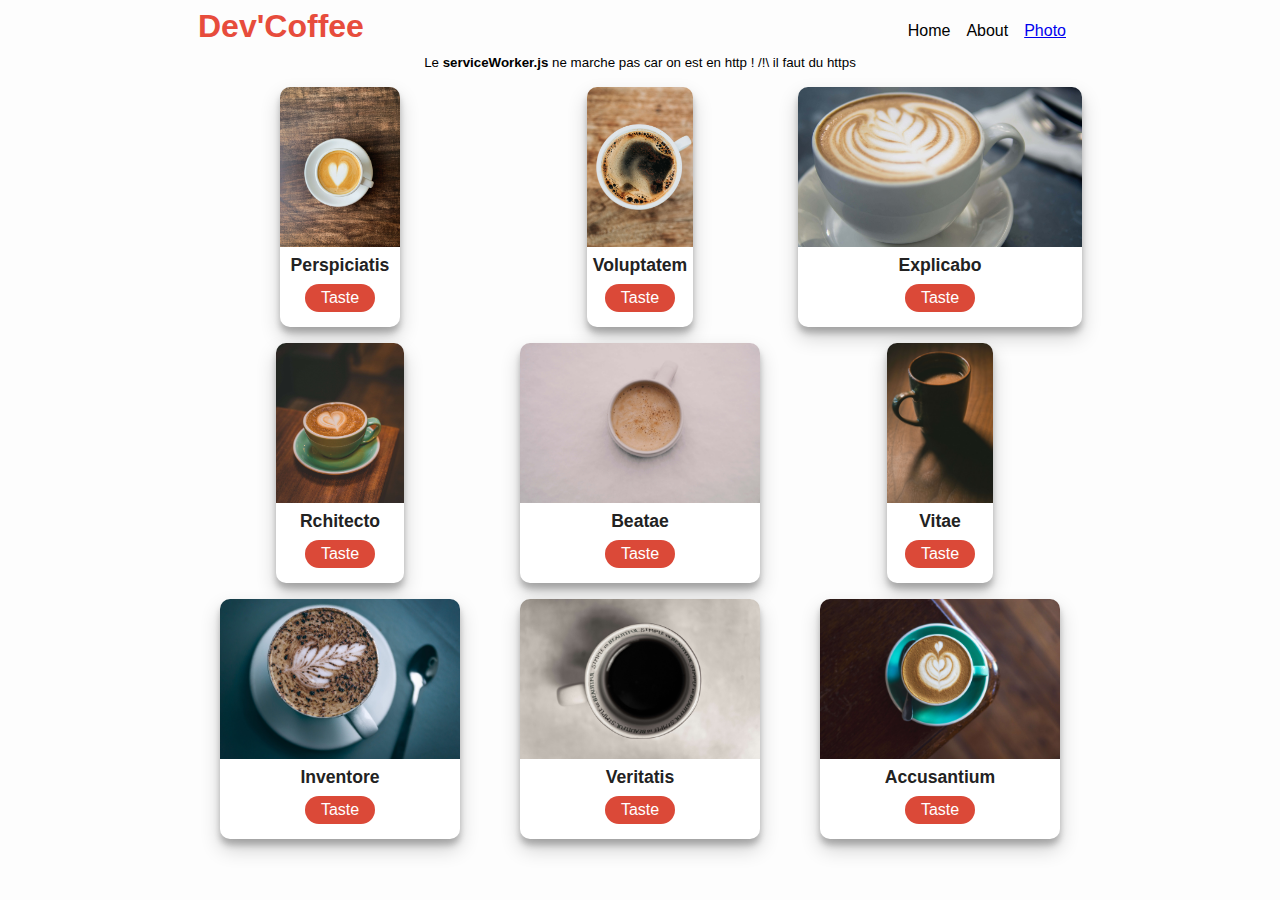
<file: index.html>
<!DOCTYPE html>
<html lang="en">
  <head>
    <meta charset="UTF-8" />
    <meta name="viewport" content="width=device-width, initial-scale=1.0" />
    <meta http-equiv="X-UA-Compatible" content="ie=edge" />
    <link rel="stylesheet" href="css/style.css" />
    <title>Dev'Coffee PWA</title>
    
    <link rel="manifest" href="manifest.json" />
    <!-- ios support -->
    <link rel="apple-touch-icon" href="images/icons/icon-72x72.png" />
    <link rel="apple-touch-icon" href="images/icons/icon-96x96.png" />
    <link rel="apple-touch-icon" href="images/icons/icon-128x128.png" />
    <link rel="apple-touch-icon" href="images/icons/icon-144x144.png" />
    <link rel="apple-touch-icon" href="images/icons/icon-152x152.png" />
    <link rel="apple-touch-icon" href="images/icons/icon-192x192.png" />
    <link rel="apple-touch-icon" href="images/icons/icon-384x384.png" />
    <link rel="apple-touch-icon" href="images/icons/icon-512x512.png" />
    <meta name="apple-mobile-web-app-status-bar" content="#db4938" />
    <meta name="theme-color" content="#db4938" />


  </head>
  <body>
    <main>
      <nav>
        <h1>Dev'Coffee</h1>
        <ul>
          <li>Home</li>
          <li>About</li>
          <li><a href="photo.html">Photo</a></li>
        </ul>
      </nav>
      <div><span><small>Le <b>serviceWorker.js</b> ne marche pas car on est en http ! /!\ il faut du https</small></span></div>
      <div class="container"></div>
    </main>
    <script src="js/app.js"></script>
  </body>
</html>
</file>
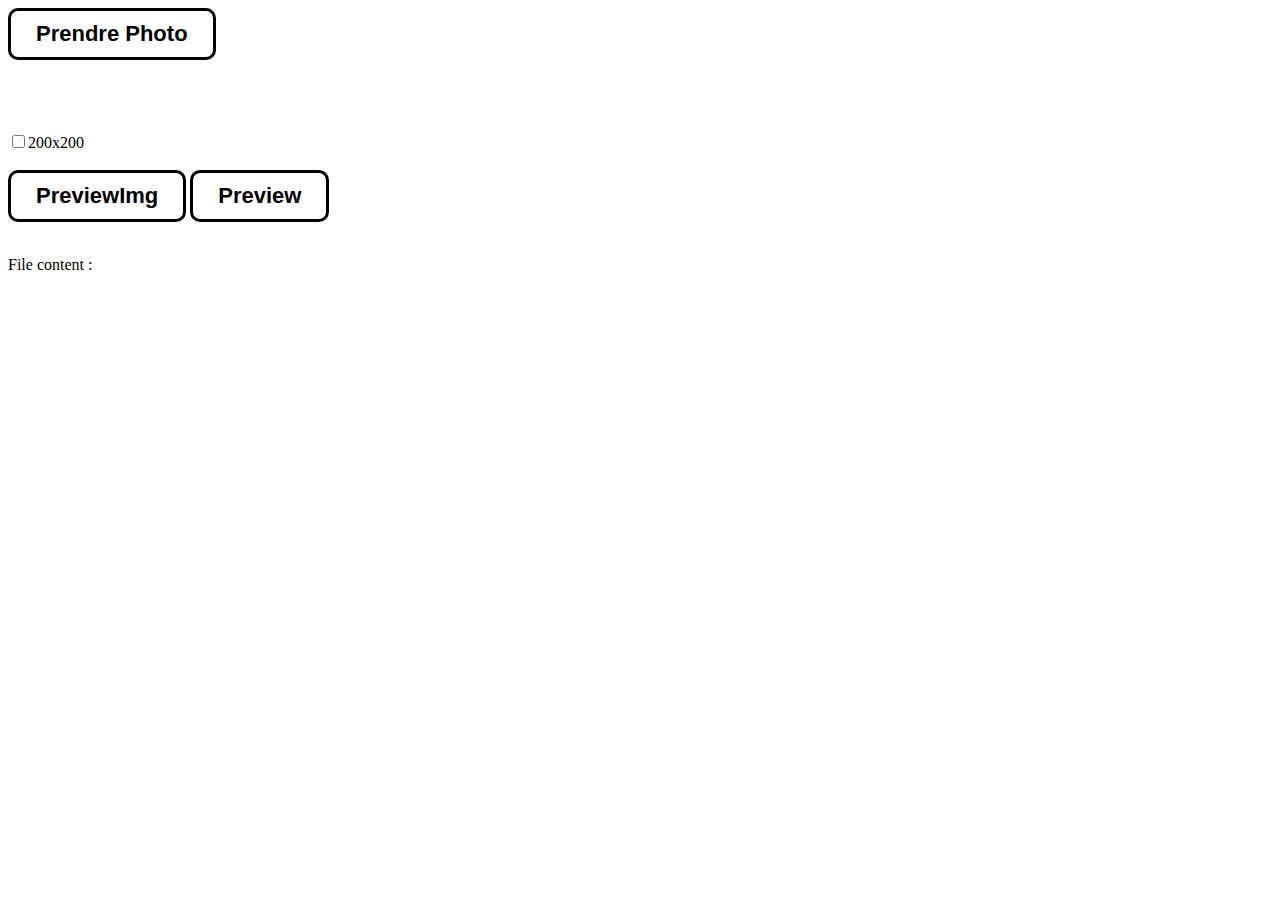
<file: photo.html>
<html>
<head>
<meta name="viewport" content="width=device-width, initial-scale=1, maximum-scale=1.0, minimum-scale=0.86">


<!-- FF 2021-12-09 -->
<style>

main {
  # width:100vw;
  max-width: 900px;
  # overflow-y: scroll;
  overflow-x: hidden;
}

# https://waytolearnx.com/2019/07/changer-le-bouton-parcourir-dun-input-de-type-file-avec-css.html
.parent-div {
  display: inline-block;
  position: relative;
  overflow: hidden;
}
.parent-div input[type=file] {
  left: 0;
  top: 0;
  opacity: 0;
  position: absolute;
  font-size: 90px;
}
.btn-upload {
  background-color: #fff;
  border: 3px solid #000;
  color: #000;
  padding: 10px 25px;
  border-radius: 10px;
  font-size: 22px;
  font-weight: bold;
}

</style>
</head>

<body>
<main>
<!-- Un élément HTML pour recueillir l’affichage Geolocalisation-->
<div id="infoposition"></div>


<form name="myForm" action="" method="post">
  <div class="parent-div">
    <button class="btn-upload">Prendre Photo</button>
    <span id="fileName" style='font-size: small'></span>
    <input id="fileForUpload" type="file" accept="image/*;" capture="camera" onchange="previewForm();">
  </div>
  <div>
    <br/><br/> <br/><br/>
    <input id="sizePhotoCheckbox" type="checkbox" onchange="setSizePhoto()">200x200<checkbox>
    <br/><br/>
    <input class="btn-upload" type="button" value="PreviewImg" title="Prévisualiser la photo" onclick="previewForm()">
    <input class="btn-upload" type="button" value="Preview" title="Prévisualiser le contenu du fichier" onclick="previewContentForm()">
    <input class="btn-upload" id='buttonSend' style='visibility: hidden' type="button" value="SEND" title="Envoyer le formulaire" onclick="submitForm()">
  </div>
</form>
<br/>
File content : <span id="fileContents"></span>


<script>

/*
function toggle(checked) {
  var elm = document.getElementById('checkbox');
  if (checked != elm.checked) {
    elm.click();
  }
}
*/

function submitForm(){
  console.log('submit form');
  document.myForm.submit();
}

function setSizePhoto(){
  if (document.getElementById("sizePhotoCheckbox").checked == true) {
    document.getElementById("base64image").style.width = "200px";
    document.getElementById("base64image").style.height = "200px";
  } else {
    document.getElementById("base64image").style.width = "100%";
    document.getElementById("base64image").style.height = "auto";
  }
  
}

function previewForm(){

  document.getElementById('sizePhotoCheckbox').checked = false;

  var file = document.getElementById("fileForUpload").files[0];
   
  document.getElementById("fileName").innerHTML = file.name;
  if (file) {

    document.getElementById("buttonSend").style.visibility = 'visible';

    var reader = new FileReader();
    // reader.readAsText(file, "UTF-8");
    // encode base 64 file
    reader.readAsDataURL( file );
    reader.onload = function (evt) {
        //  document.getElementById("fileContents").innerHTML = evt.target.result;
        // Image  width:200px;height:200px
        document.getElementById("fileContents").innerHTML = "<img style='display:block;width:100%;height:auto;color: red;border: solid 2px;' id='base64image' src='" + evt.target.result + "' />"
    }
    reader.onerror = function (evt) {
        document.getElementById("fileContents").innerHTML = "error reading file";
    }
  }
  console.log('preview form');
}


function previewContentForm(){
 
  var file = document.getElementById("fileForUpload").files[0];
  if (file) {
    var reader = new FileReader();
    reader.readAsText(file, "UTF-8");
    reader.onload = function (evt) {
        document.getElementById("fileContents").innerHTML = evt.target.result;
    }
    reader.onerror = function (evt) {
        document.getElementById("fileContents").innerHTML = "error reading file";
    }
  }
  
  console.log('preview form');

}

</script>

<script>
// https://www.alsacreations.com/tuto/lire/926-geolocalisation-geolocation-html5.html
function maPosition(position) {
  var infopos = "Position déterminée :\n";
  infopos += "Latitude : "+position.coords.latitude +"\n";
  infopos += "Longitude: "+position.coords.longitude+"\n";
  infopos += "Altitude : "+position.coords.altitude +"\n";
  document.getElementById("infoposition").innerHTML = infopos;
}

// Fonction de callback en cas de succès
function surveillePosition(position) {
    var infopos = "Position déterminée :\n";
    infopos += "Latitude : "+position.coords.latitude +"\n";
    infopos += "Longitude: "+position.coords.longitude+"\n";
    infopos += "Altitude : "+position.coords.altitude +"\n";
    infopos += "Vitesse  : "+position.coords.speed +"\n";
    document.getElementById("infoposition").innerHTML = infopos;
}

if(navigator.geolocation) {
  navigator.geolocation.getCurrentPosition(maPosition);
  // var survId = navigator.geolocation.watchPosition(surveillePosition);
  // Annule le suivi de la position si nécessaire.
  //navigator.geolocation.clearWatch(survId);
}
</script>
</main>
</body>
</html>
</file>
<file: css/style.css>
/*@import url("https://fonts.googleapis.com/css?family=Nunito:400,700&display=swap");*/
* {
  margin: 0;
  padding: 0;
  box-sizing: border-box;
}
body {
  background: #fdfdfd;
  font-family: "Nunito", sans-serif;
  font-size: 1rem;
}
main {
  max-width: 900px;
  margin: auto;
  padding: 0.5rem;
  text-align: center;
}
nav {
  display: flex;
  justify-content: space-between;
  align-items: center;
}
ul {
  list-style: none;
  display: flex;
}

li {
  margin-right: 1rem;
}
h1 {
  color: #e74c3c;
  margin-bottom: 0.5rem;
}



.container {
  display: grid;
  grid-template-columns: repeat(auto-fit, minmax(15rem, 1fr));
  grid-gap: 1rem;
  justify-content: center;
  align-items: center;
  margin: auto;
  padding: 1rem 0;
}
.card {
  display: flex;
  align-items: center;
  flex-direction: column;
  width: 15rem auto;
  height: 15rem;
  background: #fff;
  box-shadow: 0 10px 20px rgba(0, 0, 0, 0.19), 0 6px 6px rgba(0, 0, 0, 0.23);
  border-radius: 10px;
  margin: auto;
  overflow: hidden;
}
.card--avatar {
  width: 100%;
  height: 10rem;
  object-fit: cover;
}
.card--title {
  color: #222;
  font-weight: 700;
  text-transform: capitalize;
  font-size: 1.1rem;
  margin-top: 0.5rem;
}
.card--link {
  text-decoration: none;
  background: #db4938;
  color: #fff;
  padding: 0.3rem 1rem;
  border-radius: 20px;
}
</file>
